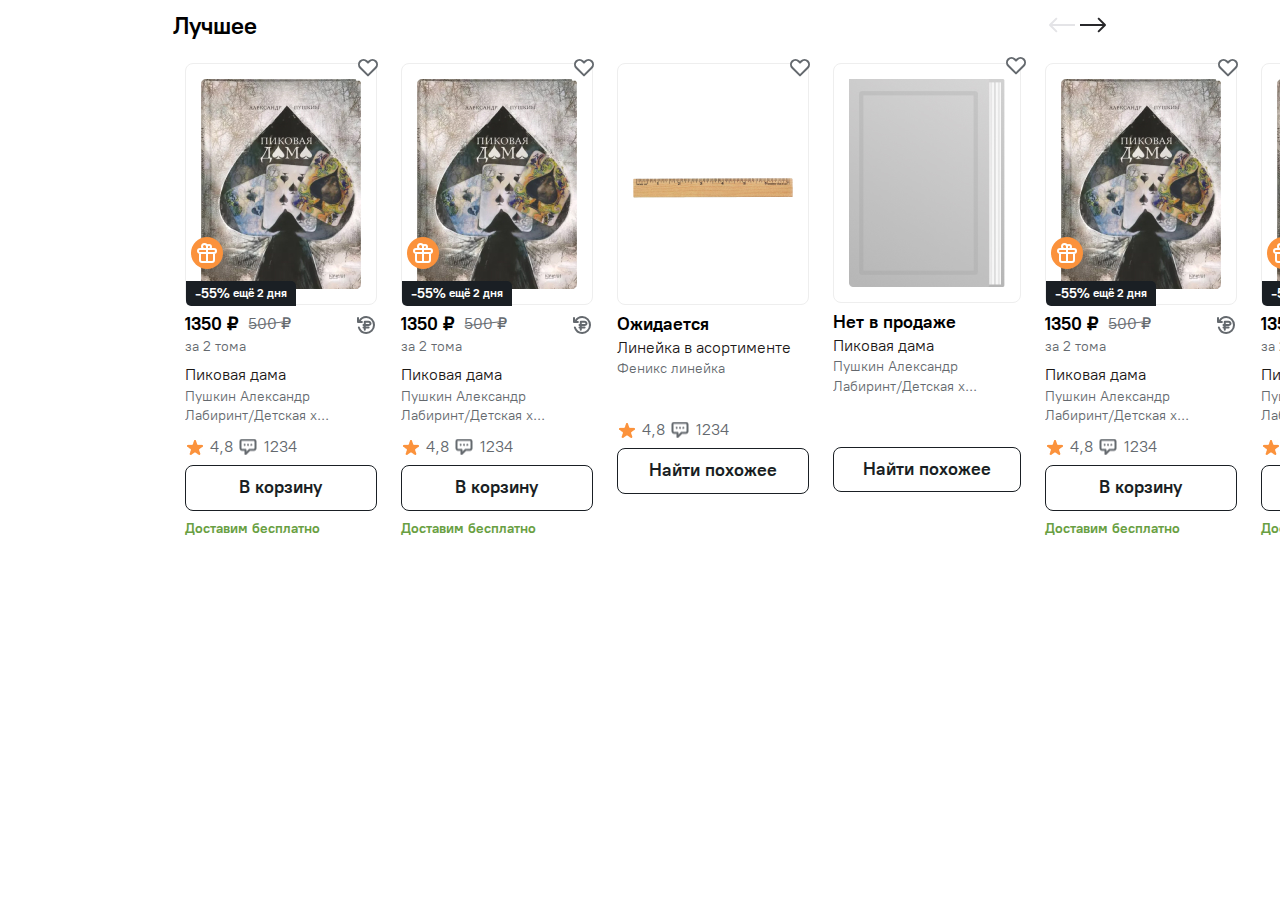
<file: index.html>
<!DOCTYPE html>
<html lang="en">
<head>
   <meta charset="UTF-8">
   <meta http-equiv="X-UA-Compatible" content="IE=edge">
   <meta name="viewport" content="width=device-width, initial-scale=1.0">
   <link rel="stylesheet" type="text/css" href="css/style.css">
   <title>Document</title>
</head>
<body>
   <div class="wrapper">
      <div class="headline">
         <div class="headline__section">Лучшее</div>
         <div class="headline__button">
            <div class="button__left">
               <a href="#" class="slider__link"></a>
               <img src="./img/icon/arrow icon.previous.svg" alt="arrow">
            </div>
            <div class="button__right">
               <a href="#" class="slider__link"></a>
               <img src="./img/icon/arrow icon.next.svg" alt="arrow">
            </div>
         </div>
      </div>
      <div class="cards">
         <div class="card__wrap">
            <div class="card__frame">
               <div class="card__img">
                  <a href="#" class="img__link">
                  <img src="./img/queen of spades.jpg" alt="book The Queen of Spades">
                  </a>
               </div>
               <div class="card__gift">
                  <a href="#" class="gift__link">
                  <img src="./img/gift.svg" alt="Gift">
                  </a>
               </div>
               <div class="card__heart">
                  <a href="#" class="heart__link">
                  <img src="./img/heart.svg" alt="Gift">
                  </a>
               </div>
               <div class="card__interest">-55%  <span> ещё 2 дня</span></div>
            </div>
            <div class="card__prices">
               <div class="card__price">1350 ₽</div>
               <div class="card__discount">500 ₽</div>
               <img src="./img/arrow-rotate-left-01.svg" alt="arrow-rotate">
            </div>
            <p class="card__quantity">за 2 тома</p>
            <div class="card__description">
               <h3 class="description__title">
                  <a href="#" class="description__link">Пиковая дама</a></h3>
               <div class="description__autor">
                  <a href="#" class="description__link">Пушкин Александр</a></div>
               <div class="description__category">
                  <a href="#" class="description__link">Лабиринт/Детская художественная литература</a></div>
            </div>
            <div class="card__rating">
               <ul class="rating__list">
                  <li class="rating__item">
                     <a href="#" class="rating__link rating-link__star">4,8</a>
                  </li>
                  <li class="rating__item">
                     <a href="#" class="rating__link rating-link__comments">1234</a>
                  </li>
               </ul>
            </div>
            <a href="" class="card__button">В корзину</a>
            <div class="card__delivery">Доставим бесплатно</div>
         </div>
         <div class="card__wrap">
            <div class="card__frame">
               <div class="card__img">
                  <a href="#" class="img__link">
                  <img src="./img/queen of spades.jpg" alt="book The Queen of Spades">
                  </a>
               </div>
               <div class="card__gift">
                  <a href="#" class="gift__link">
                  <img src="./img/gift.svg" alt="Gift">
                  </a>
               </div>
               <div class="card__heart">
                  <a href="#" class="heart__link">
                  <img src="./img/heart.svg" alt="Gift">
                  </a>
               </div>
               <div class="card__interest">-55%  <span> ещё 2 дня</span></div>
            </div>
            <div class="card__prices">
               <div class="card__price">1350 ₽</div>
               <div class="card__discount">500 ₽</div>
               <img src="./img/arrow-rotate-left-01.svg" alt="arrow-rotate">
            </div>
            <p class="card__quantity">за 2 тома</p>
            <div class="card__description">
               <h3 class="description__title">
                  <a href="#" class="description__link">Пиковая дама</a></h3>
               <div class="description__autor">
                  <a href="#" class="description__link">Пушкин Александр</a></div>
               <div class="description__category">
                  <a href="#" class="description__link">Лабиринт/Детская художественная литература</a></div>
            </div>
            <div class="card__rating">
               <ul class="rating__list">
                  <li class="rating__item">
                     <a href="#" class="rating__link rating-link__star">4,8</a>
                  </li>
                  <li class="rating__item">
                     <a href="#" class="rating__link rating-link__comments">1234</a>
                  </li>
               </ul>
            </div>
            <a href="" class="card__button">В корзину</a>
            <div class="card__delivery">Доставим бесплатно</div>
         </div>
         <div class="card__wrap">
            <div class="card__frame">
               <div class="card__img">
                  <a href="#" class="img__link">
                     <img src="./img/line.jpg" alt="line">
                  </a>
               </div>
               <div class="card__heart">
                  <a href="#" class="heart__link">
                  <img src="./img/heart.svg" alt="Gift">
                  </a>
               </div>
            </div>
            <div class="card__prices">
               <div class="card__price">Ожидается</div>
            </div>
            <div class="card__description description-wait">
               <h3 class="description__title"><a href="#" class="description__link">Линейка в асортименте</a></h3>
               <div class="description__category"><a href="#" class="description__link">Феникс линейка</a></div>
            </div>
            <div class="card__rating">
               <ul class="rating__list">
                  <li class="rating__item">
                     <a href="#" class="rating__link rating-link__star">4,8</a>
                  </li>
                  <li class="rating__item">
                     <a href="#" class="rating__link rating-link__comments">1234</a>
                  </li>
               </ul>
            </div>
            <a href="" class="card__button button__wait">Найти похожее</a>
         </div>
         <div class="card__wrap">
            <div class="card__frame">
               <div class="card__img">
                  <a href="#" class="img__link">
                  <img src="./img/queen of spades_2.jpg" alt="book The Queen of Spades">
                  </a>
               </div>
               <div class="card__heart">
                  <a href="#" class="heart__link">
                  <img src="./img/heart.svg" alt="Gift">
                  </a>
               </div>
            </div>
            <div class="card__prices">
               <div class="card__price">Нет в продаже</div>
            </div>
            <div class="card__description description-not-available">
               <h3 class="description__title">
                  <a href="#" class="description__link">Пиковая дама</a></h3>
               <div class="description__autor">
                  <a href="#" class="description__link">Пушкин Александр</a></div>
               <div class="description__category">
                  <a href="#" class="description__link">Лабиринт/Детская художественная литература</a></div>
            </div>
            <a href="#" class="card__button button__not-available">Найти похожее</a>
         </div>
         <div class="card__wrap">
            <div class="card__frame">
               <div class="card__img">
                  <a href="#" class="img__link">
                  <img src="./img/queen of spades.jpg" alt="book The Queen of Spades">
                  </a>
               </div>
               <div class="card__gift">
                  <a href="#" class="gift__link">
                  <img src="./img/gift.svg" alt="Gift">
                  </a>
               </div>
               <div class="card__heart">
                  <a href="#" class="heart__link">
                  <img src="./img/heart.svg" alt="Gift">
                  </a>
               </div>
               <div class="card__interest">-55%  <span> ещё 2 дня</span></div>
            </div>
            <div class="card__prices">
               <div class="card__price">1350 ₽</div>
               <div class="card__discount">500 ₽</div>
               <img src="./img/arrow-rotate-left-01.svg" alt="arrow-rotate">
            </div>
            <p class="card__quantity">за 2 тома</p>
            <div class="card__description">
               <h3 class="description__title">
                  <a href="#" class="description__link">Пиковая дама</a></h3>
               <div class="description__autor">
                  <a href="#" class="description__link">Пушкин Александр</a></div>
               <div class="description__category">
                  <a href="#" class="description__link">Лабиринт/Детская художественная литература</a></div>
            </div>
            <div class="card__rating">
               <ul class="rating__list">
                  <li class="rating__item">
                     <a href="#" class="rating__link rating-link__star">4,8</a>
                  </li>
                  <li class="rating__item">
                     <a href="#" class="rating__link rating-link__comments">1234</a>
                  </li>
               </ul>
            </div>
            <a href="" class="card__button">В корзину</a>
            <div class="card__delivery">Доставим бесплатно</div>
         </div>
         <div class="card__wrap">
            <div class="card__frame">
               <div class="card__img">
                  <a href="#" class="img__link">
                  <img src="./img/queen of spades.jpg" alt="book The Queen of Spades">
                  </a>
               </div>
               <div class="card__gift">
                  <a href="#" class="gift__link">
                  <img src="./img/gift.svg" alt="Gift">
                  </a>
               </div>
               <div class="card__heart">
                  <a href="#" class="heart__link">
                  <img src="./img/heart.svg" alt="Gift">
                  </a>
               </div>
               <div class="card__interest">-55%  <span> ещё 2 дня</span></div>
            </div>
            <div class="card__prices">
               <div class="card__price">1350 ₽</div>
               <div class="card__discount">500 ₽</div>
               <img src="./img/arrow-rotate-left-01.svg" alt="arrow-rotate">
            </div>
            <p class="card__quantity">за 2 тома</p>
            <div class="card__description">
               <h3 class="description__title">
                  <a href="#" class="description__link">Пиковая дама</a></h3>
               <div class="description__autor">
                  <a href="#" class="description__link">Пушкин Александр</a></div>
               <div class="description__category">
                  <a href="#" class="description__link">Лабиринт/Детская художественная литература</a></div>
            </div>
            <div class="card__rating">
               <ul class="rating__list">
                  <li class="rating__item">
                     <a href="#" class="rating__link rating-link__star">4,8</a>
                  </li>
                  <li class="rating__item">
                     <a href="#" class="rating__link rating-link__comments">1234</a>
                  </li>
               </ul>
            </div>
            <a href="" class="card__button">В корзину</a>
            <div class="card__delivery">Доставим бесплатно</div>
         </div>
      </div>
   </div>
   </div>
   <script src="./js/script.js"></script>
</body>
</html>
</file>
<file: css/style.css>
/*===Шрифты====*/
/* PT Root UI Regular*/
@font-face{
	font-family: "PT Root UI";
	font-style: normal;
	font-weight: 400;
	src: url("../fonts/PTRootUI-Regular.woff2") format("woff2"), url("../fonts/PTRootUI-Regular.woff") format("woff"), url("../fonts/PT-Root-UI_Regular.ttf") format("truetype");
	font-display: swap;
}
/* open-sans-bold */
@font-face{
	font-family: "PT Root UI";
	font-style: normal;
	font-weight: 700;
	src: url("../fonts/PTRootUI-Bold.woff2") format("woff2"), url("../fonts/PTRootUI-Bold.woff") format("woff"), url("../fonts/PT-Root-UI_Bold.ttf") format("truetype");
	font-display: swap;
}
/*Обнуление*/
*{
	padding: 0;
	margin: 0;
	border: 0;
}
*,*:before,*:after{
	-moz-box-sizing: border-box;
	-webkit-box-sizing: border-box;
	box-sizing: border-box;
}
:focus,:active{
   outline: none;
}
a:focus,a:active{
   outline: none;
}
nav,footer,header,aside{
   display: block;
}
html,body{
	font-family: "PT Root UI";
	font-style: normal;
	font-weight: 400;
	height: 100%;
	width: 100%;
	font-size: 100%;
	line-height: 1;
	font-size: 14px;
	-ms-text-size-adjust: 100%;
	-moz-text-size-adjust: 100%;
	-webkit-text-size-adjust: 100%;
}
input,button,textarea{
   font-family:inherit;
}
input::-ms-clear{
   display: none;
}
button{
   cursor: pointer;
}
button::-moz-focus-inner {
   padding:0;
   border:0;
}
a, a:visited{
   text-decoration: none;
}
a:hover{
   text-decoration: none;
}
ul li{
   list-style: none;
}
img{
   vertical-align: top;
}
h1,h2,h3,h4,h5,h6{
   font-size:inherit;
   font-weight: 400;
}
/*--------------------*/
.headline, .cards{
	display: flex;
	width: 75%;
	max-width: 1441px;
	padding-left: 1%;
	padding-right: 1%;
	margin: 10px auto;
}
.headline{
	justify-content:space-between;
}
.headline__section{
	font-family: "PT Root UI";
	font-weight: 700;
	font-size: 24px;
	line-height: 1.3;
}
.headline__button{
	display: flex;
}
.button__left{
}
.button__right{
}
.cards{
}
.card__wrap{
	flex: 0 1 15%;
	padding: 12px;
	height: 100%;
}
.card__frame{
	position: relative;
	border: 1px solid #EEEEEE;
	border-radius: 8px;
	margin-bottom: 8px;
}
.card__img{
	padding: 15px;
}
.card__wrap:hover{
	background: #FFFFFF;
	box-shadow: 0px 0px 50px 5px rgba(0, 0, 0, 0.1);
	border-radius: 10px;
}
.card__gift{
	position: absolute;
	left: 5px;
	bottom: 35px;
}
.card__heart{
	position: absolute;
	left: 170px;
	bottom: 225px;
}
.card__interest{
	position: absolute;
	width: 110px;
	height: 25px;
	left: 0px;
	top: 217px;
	background: #1A1F24;
	border-radius: 0px 5px;
	font-family: "PT Root UI";
	font-weight: 700;
	font-size: 14px;
	line-height: 1.4;
	color: #FFFFFF;
	display: flex;
	align-items: center;
	justify-content:center;
}
.card__interest span{
	padding-left: 3px;
	font-size: 12px;
	line-height: 1.3;
}
.card__prices{
	display: flex;
	align-items: center;
	line-height: 1.3;
}
.card__price{
	font-weight: 700;
	font-size: 18px;
}
.card__discount{
	position: relative;
	font-weight: 400;
	font-size: 16px;
	color: #64696E;
	padding-left: 10px;
}
.card__discount::before{
	content: "";
	position: absolute;
	border-bottom: 1px solid #64696E;
	width: 80%;
	height: 50%;
	transform: rotate(-7deg);
}
.card__prices img{
	padding-left: 65px;
}
.card__quantity{
	font-weight: 400;
	font-size: 14px;
	line-height: 1.4;
	color: #64696E;
	margin-bottom: 8px;
}
.card__description{
	display: inline-block;
	line-height: 1.4;
	color: #64696E;
	font-size: 14px;
}
.description__link{
	color: inherit;
}
.description-wait{
	margin-bottom: 30px;
}
.description-not-available{
	margin-bottom: 37px;
}
.description__title{
	font-weight: 400;
	font-size: 16px;
	color: #1C1917;
}
.description__category{
	display: inline-block;
	max-width: 150px;
	overflow: hidden;
	white-space: nowrap;
	text-overflow: ellipsis;
	margin-bottom: 8px;
}
.card__rating{
	margin-bottom: 10px;
}
.rating__list{
	display: flex;
	flex-direction: row;
	gap: 6px;
}
.rating__link {
	font-weight: 400;
	font-size: 16px;
	display: flex;
	align-items: center;
	color: #64696E;
}
.rating-link__star{
	background-image: url('../img/icon/star.jpg');
	background-repeat: no-repeat;
	background-position: left center;
	padding-left: 25px;
}
.rating-link__comments{
	background-image: url('../img/icon/comments.jpg');
	background-repeat: no-repeat;
	background-position: left center;
	padding-left: 25px;
}
.card__button{
	display: flex;
	flex-direction: row;
	justify-content: center;
	align-items: center;
	padding: 10px 16px;
	gap: 8px;
	font-size: 18px;
	font-weight: 700;
	line-height: 1.3;
	color: #1A1F24;
	border: 1px solid #1A1F24;
	border-radius: 8px;
	transition: background-color 0.3s ease 0s;
	margin-bottom: 8px;
}
.card__button:hover{
	background: #B91C1C;
	color: #f8f8f8;
}
.card__button:active{
	background: #1A1F24;
	color: #f8f8f8;
}
.card__button:disabled{
	background: #E6EBF0;
	color: #c2bfbf85;
}
.button__wait:active{
	background: #383D42;
	color: #f8f8f8;
}
.button__wait:hover{
	background: #383D42;
	color: #f8f8f8;
}
.button__wait:disabled{
	background: #E6EBF0;
	color: #c2bfbf85;
}
.card__delivery{
	font-style: normal;
	font-weight: 700;
	font-size: 14px;
	line-height: 1.4;
	color: #69A042;
}
.button__not-available:active :hover{
	background: #383D42;
	color: #f8f8f8;
}
.button__not-available:hover{
	background: #383D42;
	color: #f8f8f8;
}
.button__not-available:disabled{
	background: #E6EBF0;
	color: #c2bfbf85;
}
/*...ПК......................*/
@media ( max-width: 1087px){
	.headline, .cards{
		width: 95%;
   }
}
/*...Планшет............*/
@media ( max-width: 991.98px){
	.headline {
		width: 60%;
   }
	.cards {
		overflow: hidden;
   }
}
/*...Мобильный тел............*/
@media ( max-width: 767.98px){
	.headline, .cards{
		width: 60%;
   }
}
@media ( max-width: 479.98px){
	.headline{
		width: 60%;
   }
	.cards{
		width: 75%;
   }
}
</file>
